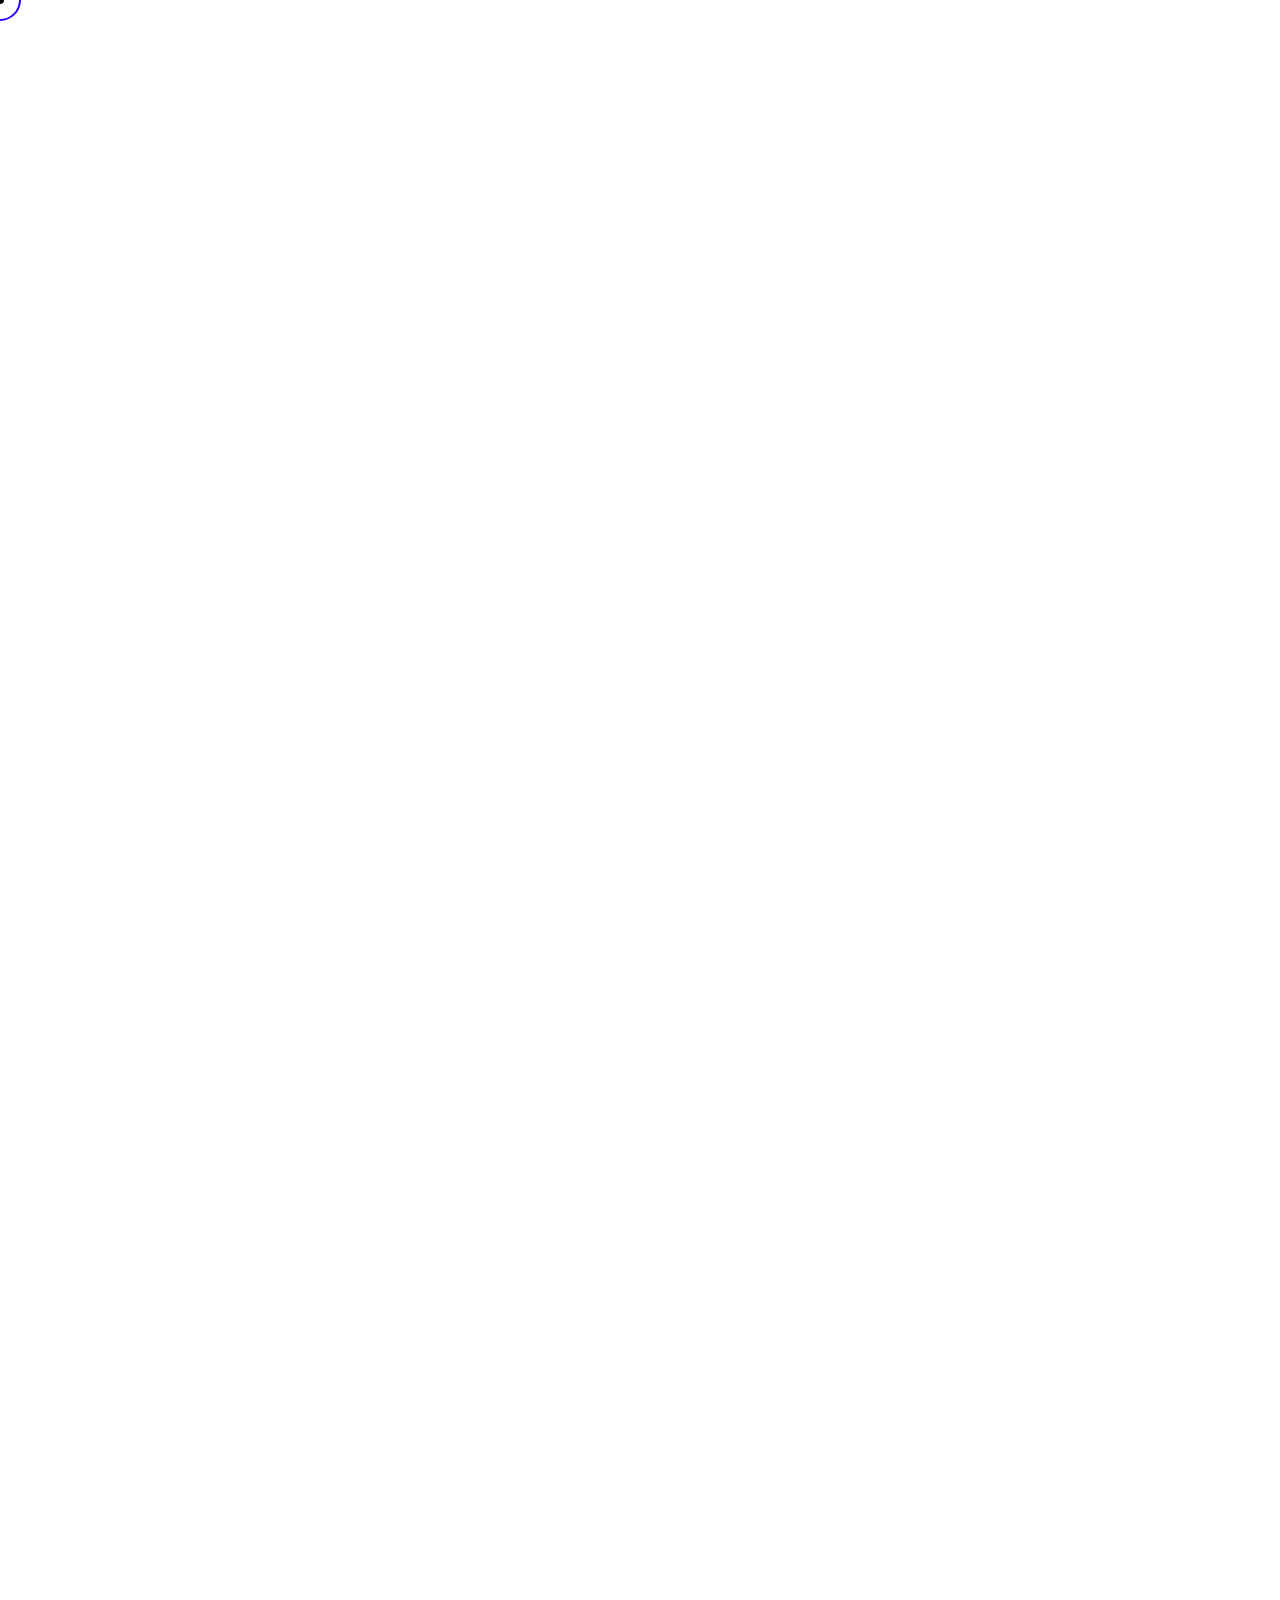
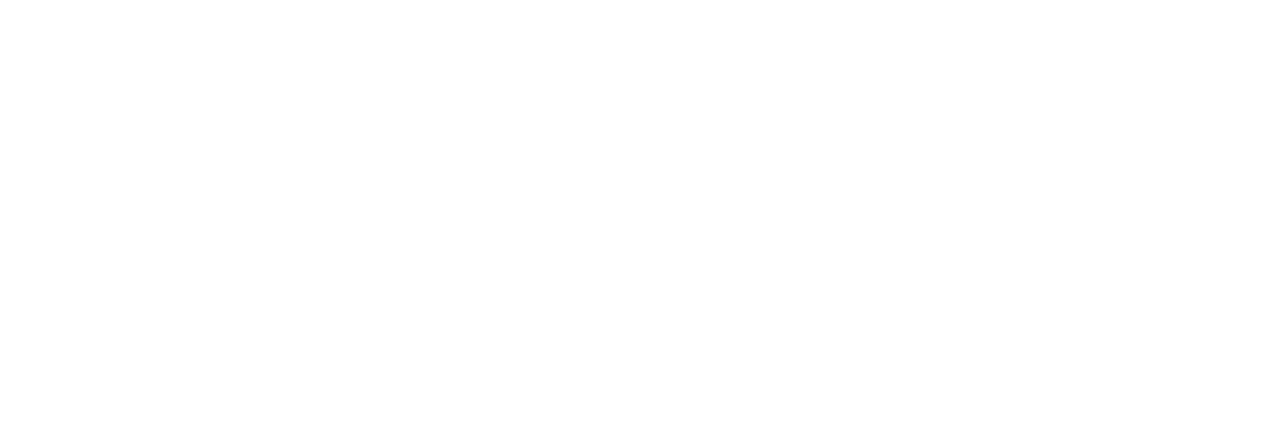
<file: index.html>
<!DOCTYPE html>
<html lang="en">
<head>
    <meta charset="UTF-8">
    <meta name="viewport" content="width=device-width, initial-scale=1.0">
    <title>AWEI's Multifaceted World</title>
    <link rel="stylesheet" href="./style.css">
    <link rel="stylesheet" href="./libs/animate.css">
    <link rel="apple-touch-icon" sizes="180x180" href="/apple-touch-icon.png">
    <link rel="icon" type="image/png" sizes="32x32" href="./assets/favicon_io/favicon-32x32.png">
    <link rel="icon" type="image/png" sizes="16x16" href="./assets/favicon_io/favicon-16x16.png">
    <link rel="manifest" href="/site.webmanifest">
    <meta name="description" content="探索 AWEI 的多元世界：前端開發、經歷、攝影和更多精彩內容。">
    <meta name="keywords" content="AWEI, 前端開發, 網頁設計, 個人網站">
</head>
<body>
<!-- 頁面載入動畫 -->
<div class="loading_block loading_up">Hello it's me.</div>
<div class="loading_block loading_down"></div>

<div class="mousePoint"></div>
<canvas id="myCanvas" resize></canvas>
<div class="container">
    <!-- 第一部份 -->
    <section class="header init-Ref">
        <nav class="nav">
            <h2 class="logo">AWEI Profile</h2>
            <!-- 暗黑模式切換鈕 -->
            <div class="switch_box" data-bigdot="true">
                <label>
                    <input type="checkbox" class="fakeCheckBox">
                    <div class="slider-bar"></div>
                </label>
                <p class="switch_text">Dark toggle</p>
            </div>
        </nav>
        <!-- 第一部份 -->
        <div class="portolio mb-120">
            <h1 class="intro">HI — <br>I'M AWEI, FRONTEND <br> DEVELOPER AND COMMUNICATOR.</h1>
            <div data-bigdot="true" class="link_text" href="javascript:;">more about me</div>
            <div class="portolio_main">
                <div class="photo_box">
                    <div class="photo_1"></div>
                    <div class="photo_2"></div>
                </div>
                <div class="circle_rotate">
                    <img class="circle_rotate_arrow" src="./assets/arrow.svg" alt="arrow">
                    <img class="circle_rotate_circle" src="./assets/circle-04.svg" alt="circle">
                </div>
            </div>
        </div>
    </section>
    <!-- 第二部份 -->
    <section class="selected_works mb-120 init-Ref">
        <h2 class="subtitle fs-m pb-60">Selected Works</h2>
        <ul>
            <li class="selected_works_box">
                <div class="selected_works_main"   data-bigdot="true">
                    <h3><a class="selected_works_text" href="./page/exploreworks.html"><span class="selected_works_num">01 /</span>EXPLORE WORKS
                    </a></h3>
                    <span class="selected_works_text_move">Explore Curated Frontend Projects & Personal Photography • Where Code Meets Creativity</span>
                </div>
                <div class="circle_img">
                    <img src="./assets/recon.jpg" alt="recon">
                </div>
            </li>
            <!-- <li class="selected_works_box">
                <div class="selected_works_main" data-bigdot="true">
                    <h3 class="selected_works_text"><span class="selected_works_num">02 /</span>Glassland</h3>
                    <span class="selected_works_text_move">Glassland & Glassland</span>
                </div>
                <div class="circle_img">
                    <img src="./assets/glassland-screen-2.gif" alt="recon">
                </div>
            </li> -->
            <!-- <li class="selected_works_box">
                <div class="selected_works_main" data-bigdot="true">
                    <h3 class="selected_works_text"><span class="selected_works_num">03 /</span>PEFC</h3>
                    <span class="selected_works_text_move">PEFC & PEFC</span>
                </div>
                <div class="circle_img">
                    <img src="./assets/pefc-sujet.jpg" alt="recon">
                </div>
            </li> -->
        </ul>
    </section>
    <!-- 第三部份 -->
    <footer class="contact init-Ref">
        <h2 class="subtitle fs-m pb-60">Contact</h2>
        <div class="contact_info mb-70">
            <ul class="info_left">
                <li><a href="javascript:;">Chen Hong Wei</a></li>
                <li class="info_hover" data-bigdot="true"><a href="mailto:super0930274166@gmail.com" target="_blank">super0930274166@gmail.com</a></li>
                <li class="info_hover" data-bigdot="true"><a href="https://www.linkedin.com/in/%E5%AE%8F%E7%91%8B-%E9%99%B3-a133b9179/?trk=opento_sprofile_details" target="_blank">Linkedin</a></li>
            </ul>
            <div class="info_right">
                <video autoplay loop src="./assets/things.mp4"></video>
                <p>You want to know more about me?<br>
                <strong>Here are a few things I like</strong>
                <span class="info_icon"></span>
                </p> 
            </div>
        </div>
        <footer>
            <a class="connect main-title" href="mailto:super0930274166@gmail.com" target="_blank" data-bigdot="true">CONNECT</a>
        </footer>
    </footer>
</div>
<script src="./libs/jQuey.js"></script>
<script src="./libs/gsap.min.js"></script>
<script src="./libs/paper-full.min.js"></script>
<script src="./main.js" type="module"></script>
</body>
</html>
</file>
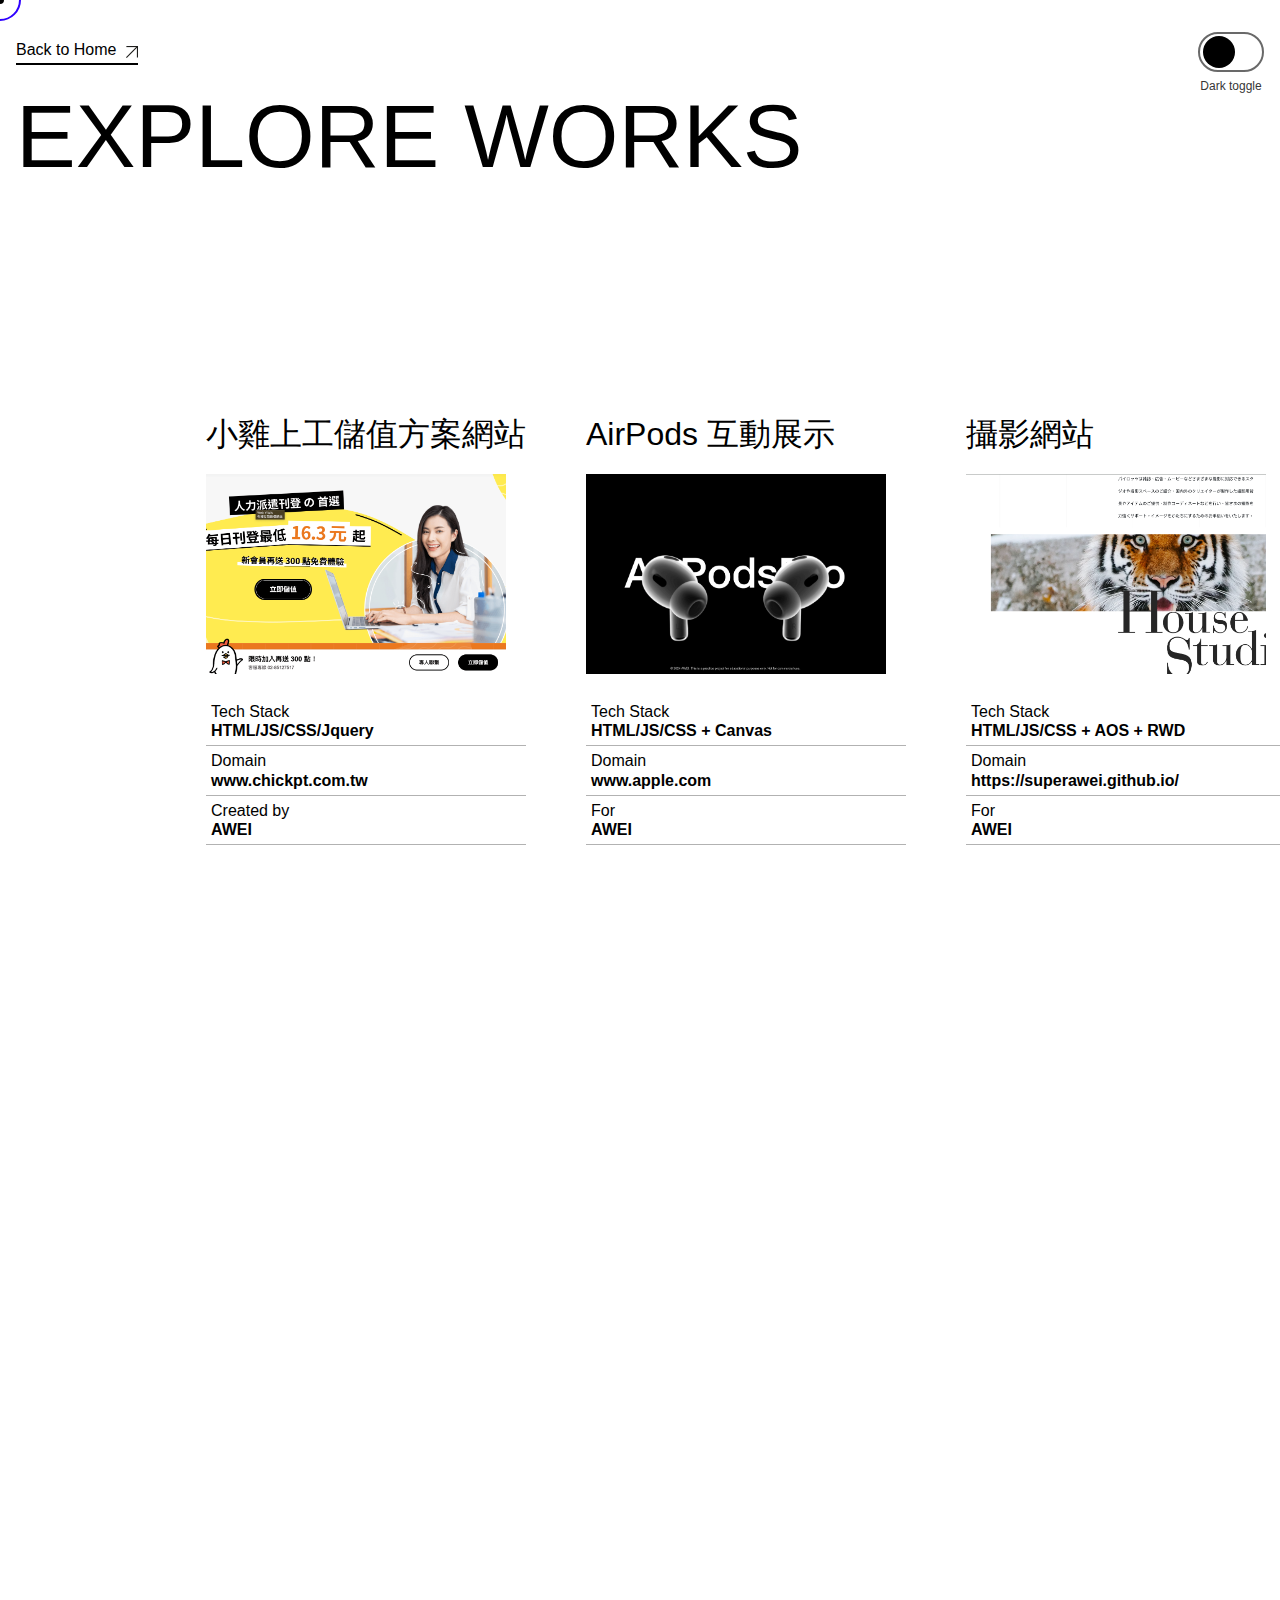
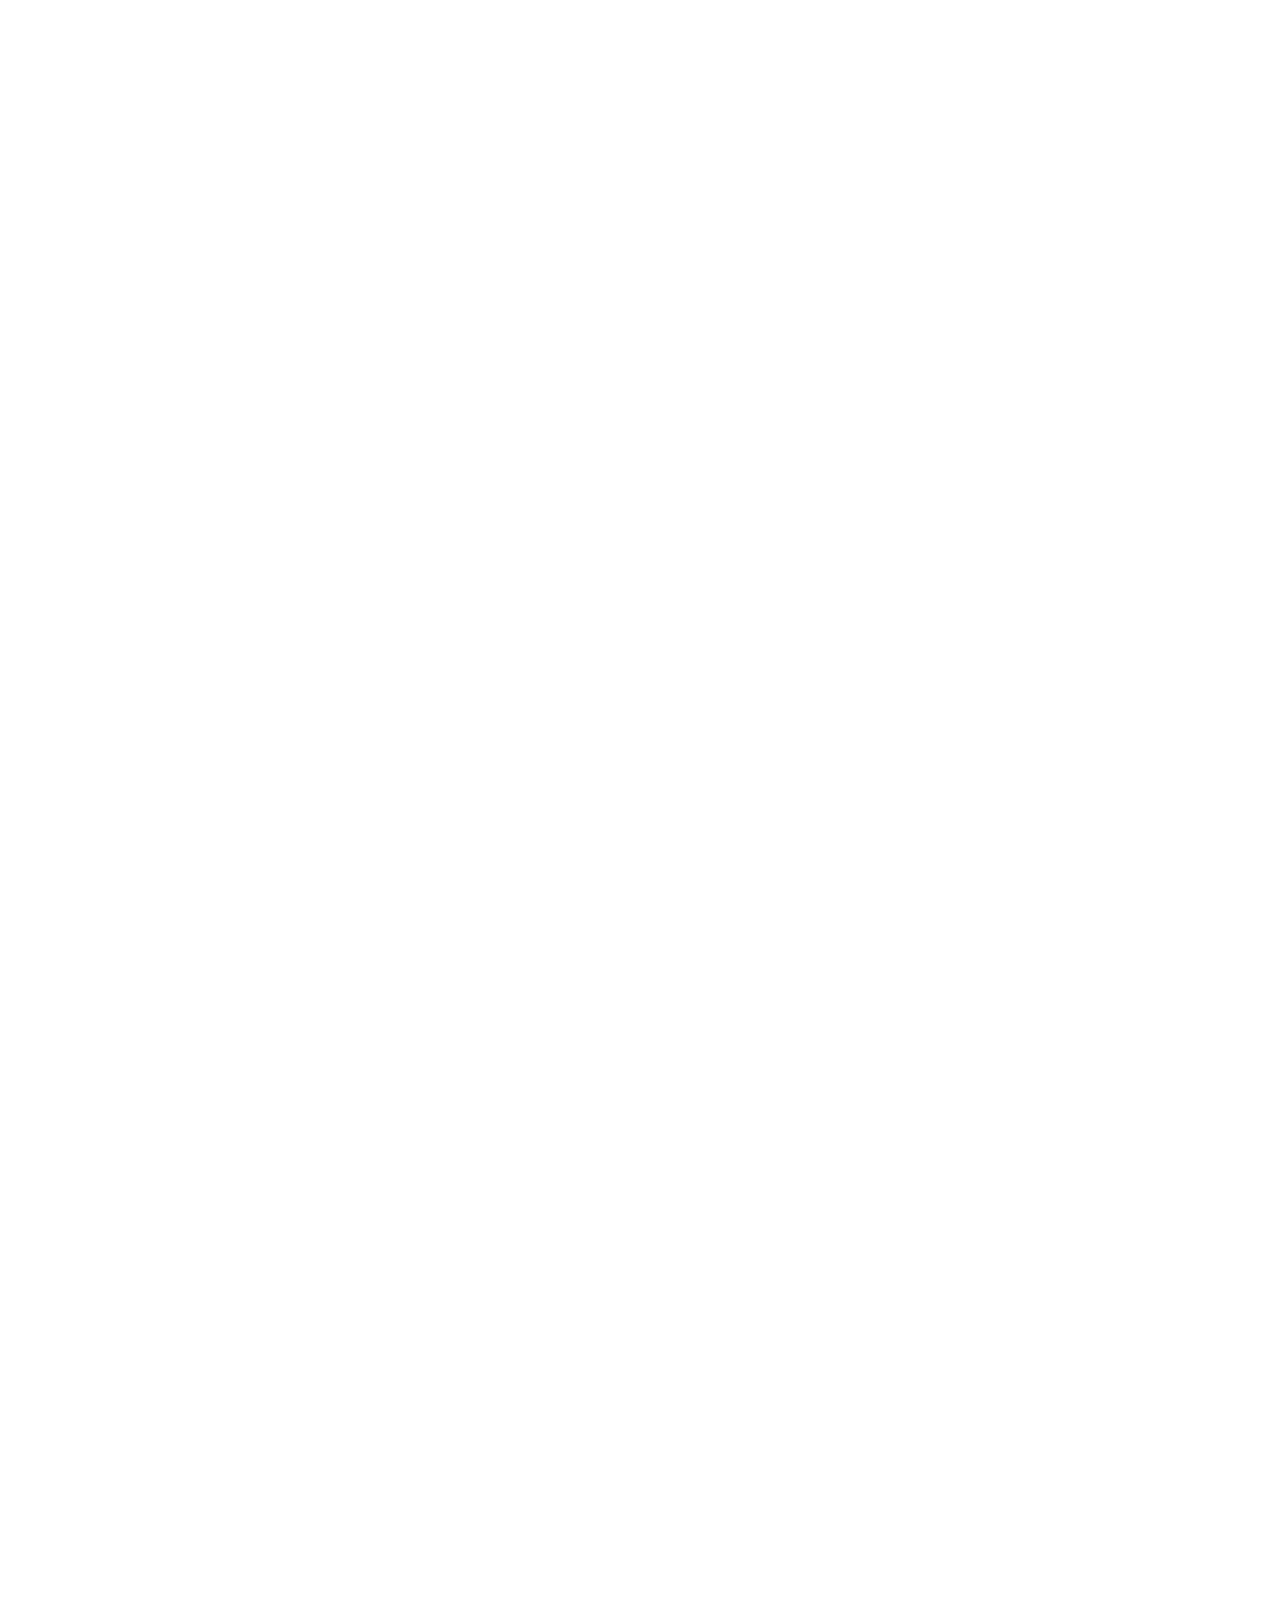
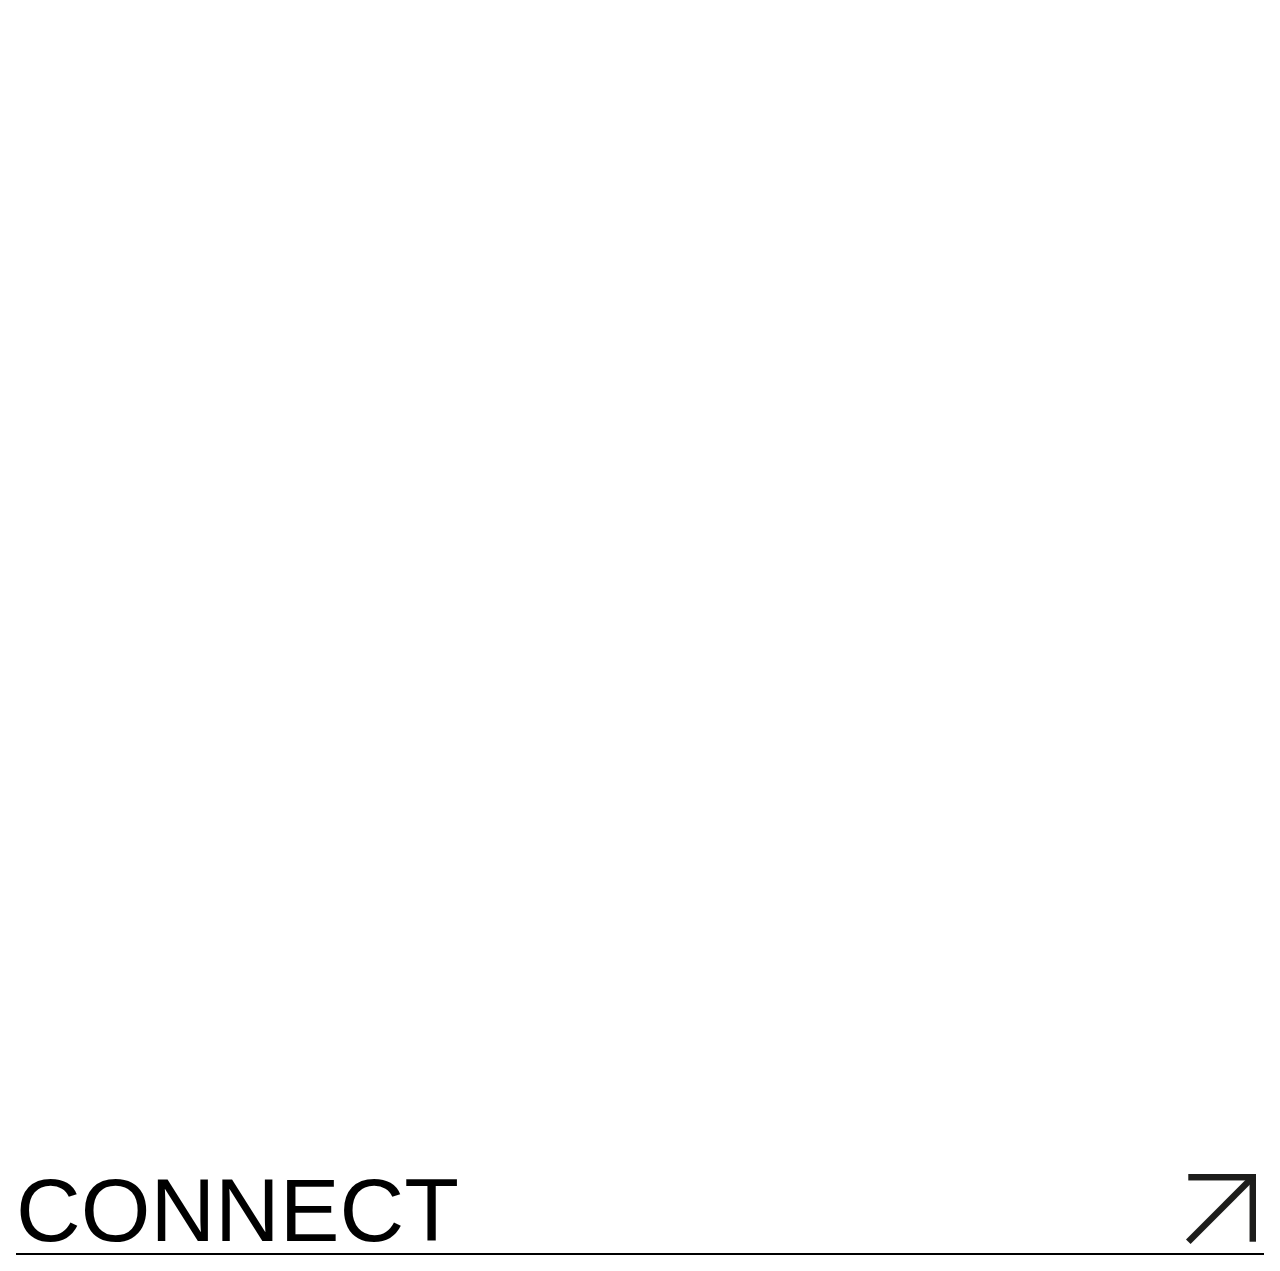
<file: page/exploreworks.html>
<!DOCTYPE html>
<html lang="en">
<head>
    <meta charset="UTF-8">
    <meta name="viewport" content="width=device-width, initial-scale=1.0">
    <title>AWEI's Multifaceted World</title>
    <link href="https://unpkg.com/aos@2.3.1/dist/aos.css" rel="stylesheet">
    <link rel="stylesheet" href="../libs/animate.css">
    <link rel="stylesheet" href="./exploreworks.css">
</head>
<body>
    <!-- 頁面載入動畫 -->
    <div class="loading_block loading_up">EXPLORE WORKS</div>
    <div class="loading_block loading_down"></div>
    <div class="mousePoint"></div>
    <canvas id="myCanvas" resize></canvas>

    <div class="container">
        <nav class="nav">
            <a data-bigdot="true" class="link_text" href="../index.html">Back to Home</a>
            <!-- 暗黑模式切換鈕 -->
            <div class="switch_box" data-bigdot="true">
            <label>
                <input type="checkbox" class="fakeCheckBox">
                <div class="slider-bar"></div>
            </label>
            <p class="switch_text">Dark toggle</p>
        </div>
        </nav>
        <h2 class="main-title">EXPLORE WORKS</h2>
        <div class="scroll-content">
            <ul class="project_group block">
                <!-- 專案一 -->
                <li class="card">
                    <h3 class="subtitle fs-sm pb-10">小雞上工儲值方案網站</h3>
                    <a  class="card_img_1 mb-20" href="https://www.chickpt.com.tw/bonus_points_dispatch" target="_blank" title="小雞上工儲值方案網站" data-bigdot="true"></a>
                    <ul class="card-list">
                        <li class="card_list_item">
                            <h4 class="subtitle fs-s">Tech Stack</h4>
                            <p class="strong">HTML/JS/CSS/Jquery</p>
                        </li>
                        <li class="card_list_item">
                            <h4 class="subtitle fs-s">Domain</h4>
                            <a class="strong" href="https://www.chickpt.com.tw/bonus_points_dispatch" target="_blank">www.chickpt.com.tw</a>
                        </li>
                        <li class="card_list_item">
                            <h4 class="subtitle fs-s">Created by</h4>
                            <p class="strong" >AWEI</p>
                        </li>
                    </ul>
                </li>
                <!-- 專案二 -->
                <li class="card">
                    <h3 class="subtitle fs-sm pb-10">AirPods 互動展示</h3>
                    <a  class="card_img_2 mb-20" href="https://superawei.github.io/Apple_product/" target="_blank" title="AirPods 互動展示" data-bigdot="true"></a>
                    <ul class="card-list">
                        <li class="card_list_item">
                            <h4 class="subtitle fs-s">Tech Stack</h4>
                            <p class="strong">HTML/JS/CSS + Canvas</p>
                        </li>
                        <li class="card_list_item">
                            <h4 class="subtitle fs-s">Domain</h4>
                            <a class="strong" href="https://superawei.github.io/Apple_product/" target="_blank">www.apple.com</a>
                        </li>
                        <li class="card_list_item">
                            <h4 class="subtitle fs-s">For</h4>
                            <p class="strong" >AWEI</p>
                        </li>
                    </ul>
                </li>
                <!-- 專案三 -->
                <li class="card">
                    <h3 class="subtitle fs-sm pb-10">攝影網站</h3>
                    <a  class="card_img_3 mb-20" href="https://superawei.github.io/AWEI/index.html" target="_blank" title="攝影網站" data-bigdot="true"></a>
                    <ul class="card-list">
                        <li class="card_list_item">
                            <h4 class="subtitle fs-s">Tech Stack</h4>
                            <p class="strong">HTML/JS/CSS + AOS + RWD</p>
                        </li>
                        <li class="card_list_item">
                            <h4 class="subtitle fs-s">Domain</h4>
                            <a class="strong" href="https://superawei.github.io/AWEI/index.html" target="_blank">https://superawei.github.io/</a>
                        </li>
                        <li class="card_list_item">
                            <h4 class="subtitle fs-s">For</h4>
                            <p class="strong" >AWEI</p>
                        </li>
                    </ul>
                </li>
            </ul>
            <div class="font-transform block ">
                <p class="font-photo">photo</p>
                <p class="font-graphy">graphy</p>
            </div>
            <div class="imgs_group block">
                    <div class="imgs_box">
                        <img class="photo_1" data-aos="fade-left" src="../assets/photo-5.jpg" alt="">
                    </div>
                    <div class="imgs_box">
                        <img class="photo_2 " data-aos="fade-left"  src="../assets/photo-2.jpg" alt="">
                        <img class="photo_3"  data-aos="fade-left" src="../assets/photo-3.jpg" alt="">
                    </div>
                    <div class="imgs_box2">
                        <img class="photo_4" data-aos="fade-left" src="../assets/photo-4.jpg" alt="">
                        <img class="photo_5" data-aos="fade-left" src="../assets/photo-6.jpg" alt="">
                    </div>
                    <div class="imgs_box">
                        <img class="photo_6" data-aos="fade-left" src="../assets/photo-1.jpg" alt="">
                    </div>
            </div>
        </div>
        <!-- 第三部份 -->
        <footer class="footer">
            <a class="connect main-title" href="mailto:super0930274166@gmail.com" target="_blank" data-bigdot="true">CONNECT</a>
        </footer>
    </div>
    <script src="../libs/jQuey.js"></script>
    <script src="../libs/gsap.min.js"></script>
    <script src="../libs/paper-full.min.js"></script>
    <script src="../libs/ScrollTrigger.min.js"></script>
    <script src="https://unpkg.com/aos@2.3.1/dist/aos.js"></script>
    <script src="../main.js" type="module"></script>
    <script src="./exploreworks.js"></script>
</body>
</html>
</file>
<file: style.css>
@charset "UTF-8";
/* http://meyerweb.com/eric/tools/css/reset/ 
    v2.0 | 20110126
    License: none (public domain)
*/
html, body, div, span, applet, object, iframe,
h1, h2, h3, h4, h5, h6, p, blockquote, pre,
a, abbr, acronym, address, big, cite, code,
del, dfn, em, img, ins, kbd, q, s, samp,
small, strike, strong, sub, sup, tt, var,
b, u, i, center,
dl, dt, dd, ol, ul, li,
fieldset, form, label, legend,
table, caption, tbody, tfoot, thead, tr, th, td,
article, aside, canvas, details, embed,
figure, figcaption, footer, header, hgroup,
menu, nav, output, ruby, section, summary,
time, mark, audio, video {
  margin: 0;
  padding: 0;
  border: 0;
  font-size: 100%;
  font: inherit;
  vertical-align: baseline;
}

/* HTML5 display-role reset for older browsers */
article, aside, details, figcaption, figure,
footer, header, hgroup, menu, nav, section {
  display: block;
}

body {
  line-height: 1;
}

ol, ul {
  list-style: none;
}

blockquote, q {
  quotes: none;
}

blockquote:before, blockquote:after,
q:before, q:after {
  content: "";
  content: none;
}

table {
  border-collapse: collapse;
  border-spacing: 0;
}

a {
  text-decoration: none;
  color: inherit;
}

html, body {
  cursor: none;
  font-family: Helvetica Neue, sans-serif;
  overflow-x: hidden; /* 防止body層級的水平捲軸 */
}

.main-title {
  display: inline-block;
  width: 100%;
  font-size: 7vw;
  font-weight: 300;
  text-transform: uppercase;
}
@media (max-width: 768px) {
  .main-title {
    font-size: 10vw;
    margin-bottom: 36px;
  }
}

.subtitle {
  font-weight: 100;
}

.strong {
  font-weight: bold;
}

.fs-m {
  font-size: 36px;
}
@media (max-width: 768px) {
  .fs-m {
    margin-bottom: 26px;
  }
}

.fs-sm {
  font-size: 32px;
}
@media (max-width: 768px) {
  .fs-sm {
    font-size: 24px;
  }
}

.fs-s {
  font-size: 16px;
}
@media (max-width: 768px) {
  .fs-s {
    font-size: 14px;
  }
}

.mb-20 {
  margin-bottom: 20px;
}
@media (max-width: 768px) {
  .mb-20 {
    margin-bottom: 18px;
  }
}

.mb-70 {
  margin-bottom: 70px;
}

.mb-120 {
  margin-bottom: 120px;
}

.pb-60 {
  padding-bottom: 60px;
}

.pb-10 {
  padding-bottom: 24px;
}
@media (max-width: 768px) {
  .pb-10 {
    padding-bottom: 10px;
  }
}

.loading_block {
  position: fixed;
  height: 100%;
  width: 100%;
  top: 0;
  left: 0;
  transition: transform 0.2s ease 1.5s;
  z-index: 100;
  transition: transform 0.5s cubic-bezier(0.77, 0, 0.175, 1) 1.2s;
}

.loading_up {
  background-color: rgb(255, 255, 255);
  display: flex;
  justify-content: center;
  align-items: center;
  font-size: 36px;
  font-weight: 300;
}

.loading_down {
  background-color: #2f00ff;
  z-index: 99;
  transition-delay: 1.5s;
}

.loading_moveup {
  transform: translateY(-100%);
}

.init-Ref {
  opacity: 0;
}

canvas[resize] {
  height: 100%;
  width: 100%;
  box-sizing: border-box;
  position: fixed;
  top: 0;
  left: 0;
  z-index: 100;
  pointer-events: none;
}

@media (hover: none) {
  canvas, .mousePoint {
    display: none;
  }
}
.mousePoint {
  height: 8px;
  width: 8px;
  background-color: black;
  position: fixed;
  top: 0;
  left: 0;
  border-radius: 50%;
  z-index: 101;
  pointer-events: none;
}
.mousePoint.bigDot {
  width: 32px;
  height: 32px;
  background-color: #2f00ff;
  transition: all 0.3s ease;
}

.link_text {
  position: relative;
  font-size: 16px;
  padding-right: 22px;
  height: 24px;
  overflow-x: hidden;
  width: -moz-fit-content;
  width: fit-content;
}
.link_text::before {
  content: "";
  width: 100%;
  height: 2px;
  background-color: rgb(0, 0, 0);
  position: absolute;
  bottom: 1px;
  transition: transform 0.3s ease;
}
.link_text:hover::before {
  transform: translateX(100%);
}
.link_text::after {
  content: "";
  height: 12px;
  width: 12px;
  background-image: url("../assets/arrow.svg");
  background-repeat: no-repeat;
  position: absolute;
  transform: translateX(10px) translateY(4px);
}

::-moz-selection {
  background-color: #2f00ff;
  color: white;
}

::selection {
  background-color: #2f00ff;
  color: white;
}

::-moz-selection {
  background-color: #2f00ff;
  color: white;
}

.switch_box {
  display: flex;
  flex-direction: column;
  align-items: center;
}
.switch_box .slider-bar {
  height: 36px;
  width: 62px;
  border: 2px solid dimgray;
  border-radius: 20px;
  position: relative;
}
.switch_box .slider-bar::before {
  content: "";
  height: 32px;
  width: 32px;
  background-color: black;
  position: absolute;
  border-radius: 50%;
  top: 2px;
  left: 3px;
  transition: transform 0.3s ease;
}
.switch_box .fakeCheckBox {
  height: 0;
  width: 0;
  opacity: 0;
}
.switch_box .fakeCheckBox:checked + .slider-bar::before {
  transform: translate(24px);
}
.switch_box .switch_text {
  font-size: 12px;
  color: #363636;
  padding-top: 8px;
}
@media (max-width: 768px) {
  .switch_box .slider-bar {
    height: 28px;
    width: 52px;
    border-radius: 18px;
  }
  .switch_box .slider-bar::before {
    height: 24px;
    width: 24px;
    top: 2px;
    left: 2px;
  }
  .switch_box .fakeCheckBox:checked + .slider-bar::before {
    transform: translateX(22px);
  }
  .switch_box .switch_text {
    font-size: 10px;
    padding-top: 6px;
  }
}

.connect {
  position: relative;
  overflow: visible;
  padding-right: 80px;
  box-sizing: border-box;
}
.connect::before {
  content: "";
  height: 2px;
  width: 100%;
  position: absolute;
  bottom: 0;
  background-color: black;
  transition: transform 0.5s ease;
}
@media (max-width: 768px) {
  .connect::before {
    bottom: -6px;
  }
}
.connect:hover::before {
  transform: translate(105%);
}
.connect::after {
  content: "";
  height: 70px;
  width: 70px;
  background-image: url("./assets/arrow.svg");
  background-repeat: no-repeat;
  background-size: contain;
  position: absolute;
  right: 0;
  top: 0;
  transition: transform 0.5s ease;
  transform: translateX(-8px) translateY(8px);
}
.connect:hover::after {
  transform: translateX(0px) translateY(0px);
}

@media (max-width: 768px) {
  .connect {
    font-size: 10vw;
  }
  .connect::after {
    height: 36px;
    width: 36px;
    transform: translateX(-4px) translateY(0px);
  }
}
.dark {
  background-color: black;
}
.dark .mousePoint {
  background-color: #2f00ff;
}
.dark .container .nav .logo {
  color: white;
}
.dark .container .nav .switch_box .slider-bar {
  border: 2px solid white;
}
.dark .container .nav .switch_box .slider-bar::before {
  background-color: white;
}
.dark .container .nav .switch_box .switch_text {
  color: white;
}
.dark .container .portolio {
  background-color: black;
}
.dark .container .portolio .intro {
  color: white;
}
.dark .container .link_text {
  color: white;
}
.dark .container .link_text::before {
  background-color: white;
}
.dark .container .link_text::after {
  background-image: url("../assets/arrow-w.svg");
}
.dark .container .selected_works {
  color: white;
}
.dark .container .selected_works_text_move {
  color: rgba(127, 127, 127, 0.6);
}
.dark .container .contact {
  color: white;
}
.dark .container .contact .info_left {
  color: white;
}
.dark .container .contact .info_left a {
  color: white;
}
.dark .container .contact .info_left .info_hover::before {
  background-color: white;
}
.dark .container .contact .info_right {
  color: white;
}
.dark .container .contact .info_right .info_icon {
  background-image: url("./assets/close.svg");
}
.dark .container .contact .info_right:hover .info_icon {
  background-image: url("./assets/play.svg");
}
.dark .container .contact .connect {
  color: white;
}
.dark .container .contact .connect::before {
  background-color: white;
}
.dark .container .contact .connect::after {
  background-image: url("./assets/arrow-w.svg");
}
.dark .container .contact .connect:hover::after {
  transform: translateX(0px) translateY(0px);
}
.dark .card_list_item {
  border-bottom: 1px solid rgba(255, 255, 255, 0.3) !important;
}
.dark .card_list_item a {
  color: white;
}

.container {
  padding: 16px;
  max-width: 100%; /* 確保容器不會超過視窗寬度 */
  box-sizing: border-box; /* 將padding計入總寬度 */
}
.container .nav {
  display: flex;
  justify-content: space-between;
  align-items: center;
  gap: 10px;
}
.container .nav .logo {
  font-size: 20px;
  font-weight: 200;
}
.container .portolio .intro {
  font-size: 6vw;
  font-weight: 200;
  line-height: 1.5;
  padding: 120px 0px 30px 0px;
}
@media (max-width: 768px) {
  .container .portolio .intro {
    font-size: 8vw;
    padding: 80px 0px 30px 0px;
  }
}
.container .portolio .portolio_main {
  position: relative;
  width: -moz-fit-content;
  width: fit-content;
  margin-top: 100px;
}
@media (max-width: 768px) {
  .container .portolio .portolio_main {
    width: 100%;
  }
}
.container .portolio .portolio_main .photo_box {
  width: 600px;
  height: 400px;
  position: relative;
}
@media (max-width: 768px) {
  .container .portolio .portolio_main .photo_box {
    width: 100%;
    height: 300px;
  }
}
.container .portolio .portolio_main .photo_box .photo_1 {
  width: 100%;
  height: 100%;
  background-image: url("./assets/Profile-2.jpg");
  background-size: cover;
}
.container .portolio .portolio_main .photo_box .photo_2 {
  width: 100%;
  height: 100%;
  background-image: url("./assets/Profile-1.jpg");
  background-position: 60% 38%;
  background-size: cover;
  position: absolute;
  top: 0;
  left: 0;
  z-index: 1;
  opacity: 0;
  transition: opacity 0.6s ease;
}
.container .portolio .portolio_main .photo_box:hover .photo_2 {
  opacity: 1;
}
.container .portolio .portolio_main .circle_rotate {
  position: absolute;
  top: 0px;
  right: 0px;
  display: flex;
  justify-content: center;
  align-items: center;
  width: 100px;
  height: 100px;
  transform: translateX(50%) translateY(-50%);
  z-index: 20;
}
.container .portolio .portolio_main .circle_rotate > img {
  position: absolute;
}
.container .portolio .portolio_main .circle_rotate .circle_rotate_arrow {
  width: 20px;
  transform: rotate(135deg);
}
.container .portolio .portolio_main .circle_rotate .circle_rotate_circle {
  width: 120px;
  animation: circle_rotate 10s infinite linear;
}
.container .portolio .portolio_main .circle_rotate .circle_rotate_circle:hover {
  animation-play-state: paused;
}
@media (max-width: 768px) {
  .container .portolio .portolio_main .circle_rotate .circle_rotate_circle {
    width: 100px;
  }
}
@media (max-width: 768px) {
  .container .portolio .portolio_main .circle_rotate {
    position: absolute;
    top: auto;
    right: 50%;
    display: flex;
    justify-content: center;
    align-items: center;
    width: 80px;
    height: 80px;
    transform: translateX(50%) translateY(-50%);
    z-index: 20;
  }
}
@keyframes circle_rotate {
  from {
    transform: rotate(0deg);
  }
  to {
    transform: rotate(360deg);
  }
}
.container .selected_works {
  position: relative;
}
.container .selected_works_box {
  position: relative;
  height: 120px;
  margin-bottom: 40px;
}
.container .selected_works_box:hover .selected_works_text {
  opacity: 0;
}
.container .selected_works_box:hover .selected_works_text_move {
  opacity: 1;
  animation-play-state: running;
}
.container .selected_works_main {
  display: flex;
  align-items: center;
  position: relative;
  width: 100%;
}
.container .selected_works_text {
  margin: 0px;
  font-size: 56px;
  font-weight: 300;
  transition: opacity 0.3s ease;
  z-index: 10;
}
.container .selected_works_num {
  font-size: 16px;
  margin-right: 16px;
}
.container .selected_works_text_move {
  position: absolute;
  white-space: nowrap;
  font-size: 56px;
  font-weight: 200;
  color: rgba(127, 127, 127, 0.6);
  opacity: 0;
  right: -100%;
  animation: moveText 6s linear infinite;
  animation-play-state: paused;
  transition: opacity ease 0.1s;
  pointer-events: none;
}
.container .selected_works .circle_img {
  position: absolute;
  width: 200px;
  height: 200px;
  border-radius: 50%;
  overflow: hidden;
  opacity: 0;
  left: 0;
  top: -20px;
  pointer-events: none;
  z-index: 100;
}
.container .selected_works .circle_img img {
  width: 160%;
}
@keyframes moveText {
  0% {
    right: -60%;
  }
  100% {
    right: 100%;
  }
}
@media (max-width: 768px) {
  .container .selected_works_box {
    height: 60px;
    margin-bottom: 20px;
  }
  .container .selected_works_text, .container .selected_works_text_move {
    font-size: 32px;
  }
  .container .selected_works_num {
    font-size: 12px;
    margin-right: 12px;
  }
  .container .selected_works .circle_img {
    width: 120px;
    height: 120px;
    top: -10px;
  }
}
.container .contact_info {
  display: flex;
  justify-content: space-between;
}
.container .contact .info_left li {
  padding: 6px 0px 6px 0px;
}
.container .contact .info_left .info_hover {
  position: relative;
  width: -moz-fit-content;
  width: fit-content;
  overflow-x: hidden;
}
.container .contact .info_left .info_hover::before {
  content: "";
  height: 1px;
  width: 100%;
  background-color: black;
  position: absolute;
  bottom: 1px;
  transform: translate(-102%);
  transition: transform 0.3s ease;
}
.container .contact .info_left .info_hover:hover::before {
  transform: translate(0);
}
.container .contact .info_right {
  position: relative;
  line-height: 1.5;
}
@media (max-width: 768px) {
  .container .contact .info_right {
    line-height: 1.2;
  }
}
.container .contact .info_right video {
  position: absolute;
  top: 0;
  right: 0;
  transform: translateY(-105%);
  width: 300px;
  visibility: hidden;
}
.container .contact .info_right .info_icon {
  display: inline-block;
  width: 13px;
  height: 13px;
  background-image: url("./assets/close.svg");
  background-repeat: no-repeat;
  background-size: contain;
}
.container .contact .info_right:hover video {
  visibility: visible;
}
.container .contact .info_right:hover .info_icon {
  background-image: url("./assets/play.svg");
}
.container .contact .connect {
  position: relative;
  overflow: visible;
  padding-right: 80px;
  box-sizing: border-box;
}
.container .contact .connect::before {
  content: "";
  height: 2px;
  width: 100%;
  position: absolute;
  bottom: 0;
  background-color: black;
  transition: transform 0.5s ease;
}
@media (max-width: 768px) {
  .container .contact .connect::before {
    bottom: -6px;
  }
}
.container .contact .connect:hover::before {
  transform: translate(105%);
}
.container .contact .connect::after {
  content: "";
  height: 70px;
  width: 70px;
  background-image: url("./assets/arrow.svg");
  background-repeat: no-repeat;
  background-size: contain;
  position: absolute;
  right: 0;
  top: 0;
  transition: transform 0.5s ease;
  transform: translateX(-8px) translateY(8px);
}
.container .contact .connect:hover::after {
  transform: translateX(0px) translateY(0px);
}
@media (max-width: 768px) {
  .container .contact_info {
    flex-direction: column;
    gap: 30px;
  }
  .container .contact .info_left li {
    padding: 4px 0px;
  }
  .container .contact .info_right video {
    width: 100%;
    max-width: 300px;
    position: static;
    transform: none;
    visibility: visible;
    margin-bottom: 10px;
  }
}
@media (max-width: 768px) and (max-width: 768px) {
  .container .contact .info_right video {
    max-width: none;
  }
}
@media (max-width: 768px) {
  .container .contact .connect {
    font-size: 10vw;
  }
  .container .contact .connect::after {
    height: 36px;
    width: 36px;
    transform: translateX(-4px) translateY(0px);
  }
}/*# sourceMappingURL=style.css.map */
</file>
<file: page/exploreworks.css>
@charset "UTF-8";
/* http://meyerweb.com/eric/tools/css/reset/ 
    v2.0 | 20110126
    License: none (public domain)
*/
html, body, div, span, applet, object, iframe,
h1, h2, h3, h4, h5, h6, p, blockquote, pre,
a, abbr, acronym, address, big, cite, code,
del, dfn, em, img, ins, kbd, q, s, samp,
small, strike, strong, sub, sup, tt, var,
b, u, i, center,
dl, dt, dd, ol, ul, li,
fieldset, form, label, legend,
table, caption, tbody, tfoot, thead, tr, th, td,
article, aside, canvas, details, embed,
figure, figcaption, footer, header, hgroup,
menu, nav, output, ruby, section, summary,
time, mark, audio, video {
  margin: 0;
  padding: 0;
  border: 0;
  font-size: 100%;
  font: inherit;
  vertical-align: baseline;
}

/* HTML5 display-role reset for older browsers */
article, aside, details, figcaption, figure,
footer, header, hgroup, menu, nav, section {
  display: block;
}

body {
  line-height: 1;
}

ol, ul {
  list-style: none;
}

blockquote, q {
  quotes: none;
}

blockquote:before, blockquote:after,
q:before, q:after {
  content: "";
  content: none;
}

table {
  border-collapse: collapse;
  border-spacing: 0;
}

a {
  text-decoration: none;
  color: inherit;
}

html, body {
  cursor: none;
  font-family: Helvetica Neue, sans-serif;
  overflow-x: hidden; /* 防止body層級的水平捲軸 */
}

.main-title {
  display: inline-block;
  width: 100%;
  font-size: 7vw;
  font-weight: 300;
  text-transform: uppercase;
}
@media (max-width: 768px) {
  .main-title {
    font-size: 10vw;
    margin-bottom: 36px;
  }
}

.subtitle {
  font-weight: 100;
}

.strong {
  font-weight: bold;
}

.fs-m {
  font-size: 36px;
}
@media (max-width: 768px) {
  .fs-m {
    margin-bottom: 26px;
  }
}

.fs-sm {
  font-size: 32px;
}
@media (max-width: 768px) {
  .fs-sm {
    font-size: 24px;
  }
}

.fs-s {
  font-size: 16px;
}
@media (max-width: 768px) {
  .fs-s {
    font-size: 14px;
  }
}

.mb-20 {
  margin-bottom: 20px;
}
@media (max-width: 768px) {
  .mb-20 {
    margin-bottom: 18px;
  }
}

.mb-70 {
  margin-bottom: 70px;
}

.mb-120 {
  margin-bottom: 120px;
}

.pb-60 {
  padding-bottom: 60px;
}

.pb-10 {
  padding-bottom: 24px;
}
@media (max-width: 768px) {
  .pb-10 {
    padding-bottom: 10px;
  }
}

.loading_block {
  position: fixed;
  height: 100%;
  width: 100%;
  top: 0;
  left: 0;
  transition: transform 0.2s ease 1.5s;
  z-index: 100;
  transition: transform 0.5s cubic-bezier(0.77, 0, 0.175, 1) 1.2s;
}

.loading_up {
  background-color: rgb(255, 255, 255);
  display: flex;
  justify-content: center;
  align-items: center;
  font-size: 36px;
  font-weight: 300;
}

.loading_down {
  background-color: #2f00ff;
  z-index: 99;
  transition-delay: 1.5s;
}

.loading_moveup {
  transform: translateY(-100%);
}

.init-Ref {
  opacity: 0;
}

canvas[resize] {
  height: 100%;
  width: 100%;
  box-sizing: border-box;
  position: fixed;
  top: 0;
  left: 0;
  z-index: 100;
  pointer-events: none;
}

@media (hover: none) {
  canvas, .mousePoint {
    display: none;
  }
}
.mousePoint {
  height: 8px;
  width: 8px;
  background-color: black;
  position: fixed;
  top: 0;
  left: 0;
  border-radius: 50%;
  z-index: 101;
  pointer-events: none;
}
.mousePoint.bigDot {
  width: 32px;
  height: 32px;
  background-color: #2f00ff;
  transition: all 0.3s ease;
}

.link_text {
  position: relative;
  font-size: 16px;
  padding-right: 22px;
  height: 24px;
  overflow-x: hidden;
  width: -moz-fit-content;
  width: fit-content;
}
.link_text::before {
  content: "";
  width: 100%;
  height: 2px;
  background-color: rgb(0, 0, 0);
  position: absolute;
  bottom: 1px;
  transition: transform 0.3s ease;
}
.link_text:hover::before {
  transform: translateX(100%);
}
.link_text::after {
  content: "";
  height: 12px;
  width: 12px;
  background-image: url("../assets/arrow.svg");
  background-repeat: no-repeat;
  position: absolute;
  transform: translateX(10px) translateY(4px);
}

::-moz-selection {
  background-color: #2f00ff;
  color: white;
}

::selection {
  background-color: #2f00ff;
  color: white;
}

::-moz-selection {
  background-color: #2f00ff;
  color: white;
}

.switch_box {
  display: flex;
  flex-direction: column;
  align-items: center;
}
.switch_box .slider-bar {
  height: 36px;
  width: 62px;
  border: 2px solid dimgray;
  border-radius: 20px;
  position: relative;
}
.switch_box .slider-bar::before {
  content: "";
  height: 32px;
  width: 32px;
  background-color: black;
  position: absolute;
  border-radius: 50%;
  top: 2px;
  left: 3px;
  transition: transform 0.3s ease;
}
.switch_box .fakeCheckBox {
  height: 0;
  width: 0;
  opacity: 0;
}
.switch_box .fakeCheckBox:checked + .slider-bar::before {
  transform: translate(24px);
}
.switch_box .switch_text {
  font-size: 12px;
  color: #363636;
  padding-top: 8px;
}
@media (max-width: 768px) {
  .switch_box .slider-bar {
    height: 28px;
    width: 52px;
    border-radius: 18px;
  }
  .switch_box .slider-bar::before {
    height: 24px;
    width: 24px;
    top: 2px;
    left: 2px;
  }
  .switch_box .fakeCheckBox:checked + .slider-bar::before {
    transform: translateX(22px);
  }
  .switch_box .switch_text {
    font-size: 10px;
    padding-top: 6px;
  }
}

.connect {
  position: relative;
  overflow: visible;
  padding-right: 80px;
  box-sizing: border-box;
}
.connect::before {
  content: "";
  height: 2px;
  width: 100%;
  position: absolute;
  bottom: 0;
  background-color: black;
  transition: transform 0.5s ease;
}
@media (max-width: 768px) {
  .connect::before {
    bottom: -6px;
  }
}
.connect:hover::before {
  transform: translate(105%);
}
.connect::after {
  content: "";
  height: 70px;
  width: 70px;
  background-image: url("./assets/arrow.svg");
  background-repeat: no-repeat;
  background-size: contain;
  position: absolute;
  right: 0;
  top: 0;
  transition: transform 0.5s ease;
  transform: translateX(-8px) translateY(8px);
}
.connect:hover::after {
  transform: translateX(0px) translateY(0px);
}

@media (max-width: 768px) {
  .connect {
    font-size: 10vw;
  }
  .connect::after {
    height: 36px;
    width: 36px;
    transform: translateX(-4px) translateY(0px);
  }
}
.dark {
  background-color: black;
}
.dark .mousePoint {
  background-color: #2f00ff;
}
.dark .container .nav .logo {
  color: white;
}
.dark .container .nav .switch_box .slider-bar {
  border: 2px solid white;
}
.dark .container .nav .switch_box .slider-bar::before {
  background-color: white;
}
.dark .container .nav .switch_box .switch_text {
  color: white;
}
.dark .container .portolio {
  background-color: black;
}
.dark .container .portolio .intro {
  color: white;
}
.dark .container .link_text {
  color: white;
}
.dark .container .link_text::before {
  background-color: white;
}
.dark .container .link_text::after {
  background-image: url("../assets/arrow-w.svg");
}
.dark .container .selected_works {
  color: white;
}
.dark .container .selected_works_text_move {
  color: rgba(127, 127, 127, 0.6);
}
.dark .container .contact {
  color: white;
}
.dark .container .contact .info_left {
  color: white;
}
.dark .container .contact .info_left a {
  color: white;
}
.dark .container .contact .info_left .info_hover::before {
  background-color: white;
}
.dark .container .contact .info_right {
  color: white;
}
.dark .container .contact .info_right .info_icon {
  background-image: url("./assets/close.svg");
}
.dark .container .contact .info_right:hover .info_icon {
  background-image: url("./assets/play.svg");
}
.dark .container .contact .connect {
  color: white;
}
.dark .container .contact .connect::before {
  background-color: white;
}
.dark .container .contact .connect::after {
  background-image: url("./assets/arrow-w.svg");
}
.dark .container .contact .connect:hover::after {
  transform: translateX(0px) translateY(0px);
}
.dark .card_list_item {
  border-bottom: 1px solid rgba(255, 255, 255, 0.3) !important;
}
.dark .card_list_item a {
  color: white;
}

body {
  transition: background-color 0.3s ease;
}
body.dark {
  background-color: black;
  color: white;
}
body.dark .link_text, body.dark .connect {
  color: white;
}
body.dark .link_text::before, body.dark .connect::before {
  background-color: white;
}
body.dark .link_text::after, body.dark .connect::after {
  background-image: url(../assets/arrow-w.svg);
}

.container {
  padding: 16px;
  max-width: 100%; /* 確保容器不會超過視窗寬度 */
  box-sizing: border-box; /* 將padding計入總寬度 */
}
.container .nav {
  display: flex;
  justify-content: space-between;
  align-items: center;
  gap: 10px;
}
.container .scroll-content {
  display: flex;
  align-items: center;
}
.container .scroll-content .block {
  height: 100vh;
  flex-shrink: 0;
}
.container .scroll-content .project_group {
  display: flex;
  align-items: center;
  margin-left: 130px;
  margin-right: 20px;
}
.container .scroll-content .project_group .card {
  width: 320px;
  padding-left: 60px;
}
.container .scroll-content .project_group .card .card_img_1 {
  display: inline-block;
  width: 300px;
  height: 200px;
  background-image: url("../assets/project-1.png");
  background-size: cover;
  background-position: center center;
}
@media (max-width: 768px) {
  .container .scroll-content .project_group .card .card_img_1 {
    width: 100%;
  }
}
.container .scroll-content .project_group .card .card_img_2 {
  display: inline-block;
  width: 300px;
  height: 200px;
  background-image: url("../assets/project-2.png");
  background-size: cover;
  background-position: center center;
}
@media (max-width: 768px) {
  .container .scroll-content .project_group .card .card_img_2 {
    width: 100%;
  }
}
.container .scroll-content .project_group .card .card_img_3 {
  display: inline-block;
  width: 300px;
  height: 200px;
  background-image: url("../assets/project-3.jpg");
  background-size: cover;
  background-position: center center;
}
@media (max-width: 768px) {
  .container .scroll-content .project_group .card .card_img_3 {
    width: 100%;
  }
}
.container .scroll-content .project_group .card .card-list .card_list_item {
  border-bottom: 1px solid rgba(0, 0, 0, 0.3);
  padding: 5px;
  line-height: 1.2;
}
.container .scroll-content .font-transform {
  display: flex;
  flex-direction: column;
  justify-content: center;
  font-size: 20rem;
  padding-left: 300px;
  padding-right: 100px;
}
.container .scroll-content .imgs_group {
  display: flex;
  align-items: center;
}
.container .scroll-content .imgs_group .imgs_box {
  padding: 30px;
  position: relative;
}
.container .scroll-content .imgs_group .imgs_box:nth-child(2) {
  display: flex;
  flex-direction: column;
}
.container .scroll-content .imgs_group .imgs_box:last-child {
  padding-right: 10vw;
}
.container .scroll-content .imgs_group .imgs_box .photo_1 {
  width: 300px;
}
.container .scroll-content .imgs_group .imgs_box .photo_2 {
  width: 300px;
  padding: 16px;
}
@media (max-width: 768px) {
  .container .scroll-content .imgs_group .imgs_box .photo_2 {
    padding: 0px;
  }
}
.container .scroll-content .imgs_group .imgs_box .photo_3 {
  width: 300px;
}
.container .scroll-content .imgs_group .imgs_box .photo_6 {
  width: 500px;
}
.container .scroll-content .imgs_group .imgs_box2 {
  position: relative;
  display: inline-block;
}
.container .scroll-content .imgs_group .imgs_box2 .photo_4 {
  width: 300px;
  transform: translateY(-60px);
  padding-bottom: 24px;
}
.container .scroll-content .imgs_group .imgs_box2 .photo_5 {
  width: 300px;
  transform: translateY(80px);
}
.container .connect {
  position: relative;
  overflow: visible;
  padding-right: 80px;
  box-sizing: border-box;
}
.container .connect::before {
  content: "";
  height: 2px;
  width: 100%;
  position: absolute;
  bottom: 0;
  background-color: black;
  transition: transform 0.5s ease;
}
@media (max-width: 768px) {
  .container .connect::before {
    bottom: -6px;
  }
}
.container .connect:hover::before {
  transform: translate(105%);
}
.container .connect::after {
  content: "";
  height: 70px;
  width: 70px;
  background-image: url("../assets/arrow.svg");
  background-repeat: no-repeat;
  background-size: contain;
  position: absolute;
  right: 0;
  top: 0;
  transition: transform 0.5s ease;
  transform: translateX(-8px) translateY(8px);
}
.container .connect:hover::after {
  transform: translateX(0px) translateY(0px);
}

@media (max-width: 768px) {
  .container {
    padding: 16px;
  }
  .container .nav {
    display: flex;
    justify-content: space-between;
    align-items: center;
    margin-bottom: 60px;
  }
  .container .scroll-content {
    flex-direction: column;
    align-items: center;
  }
  .container .scroll-content .block {
    height: auto;
    width: calc(100% - 32px);
    margin: 0 auto;
  }
  .container .scroll-content .project_group {
    margin: 0;
    flex-direction: column;
  }
  .container .scroll-content .project_group .card {
    width: 100%;
    padding-left: 0;
    margin-bottom: 30px;
  }
  .container .scroll-content .font-transform {
    font-size: 7rem;
    padding: 24px 0px 24px 0px;
    text-align: start;
  }
  .container .scroll-content .imgs_group {
    flex-direction: column;
  }
  .container .scroll-content .imgs_group .imgs_box, .container .scroll-content .imgs_group .imgs_box2 {
    width: auto;
    padding: 15px 0;
  }
  .container .scroll-content .imgs_group .imgs_box .photo_1, .container .scroll-content .imgs_group .imgs_box2 .photo_1 {
    width: 100%;
  }
  .container .scroll-content .imgs_group .imgs_box .photo_2, .container .scroll-content .imgs_group .imgs_box2 .photo_2 {
    width: 100%;
    padding-bottom: 30px;
  }
  .container .scroll-content .imgs_group .imgs_box .photo_3, .container .scroll-content .imgs_group .imgs_box2 .photo_3 {
    width: 100%;
  }
  .container .scroll-content .imgs_group .imgs_box .photo_6, .container .scroll-content .imgs_group .imgs_box2 .photo_6 {
    display: none;
  }
  .container .scroll-content .imgs_group .imgs_box2 .photo_4, .container .scroll-content .imgs_group .imgs_box2 .photo_5 {
    width: 100%;
    transform: none;
  }
  .container .connect {
    font-size: 10vw;
  }
  .container .connect::after {
    height: 36px;
    width: 36px;
    transform: translateX(-4px) translateY(0px);
  }
}/*# sourceMappingURL=exploreworks.css.map */
</file>
